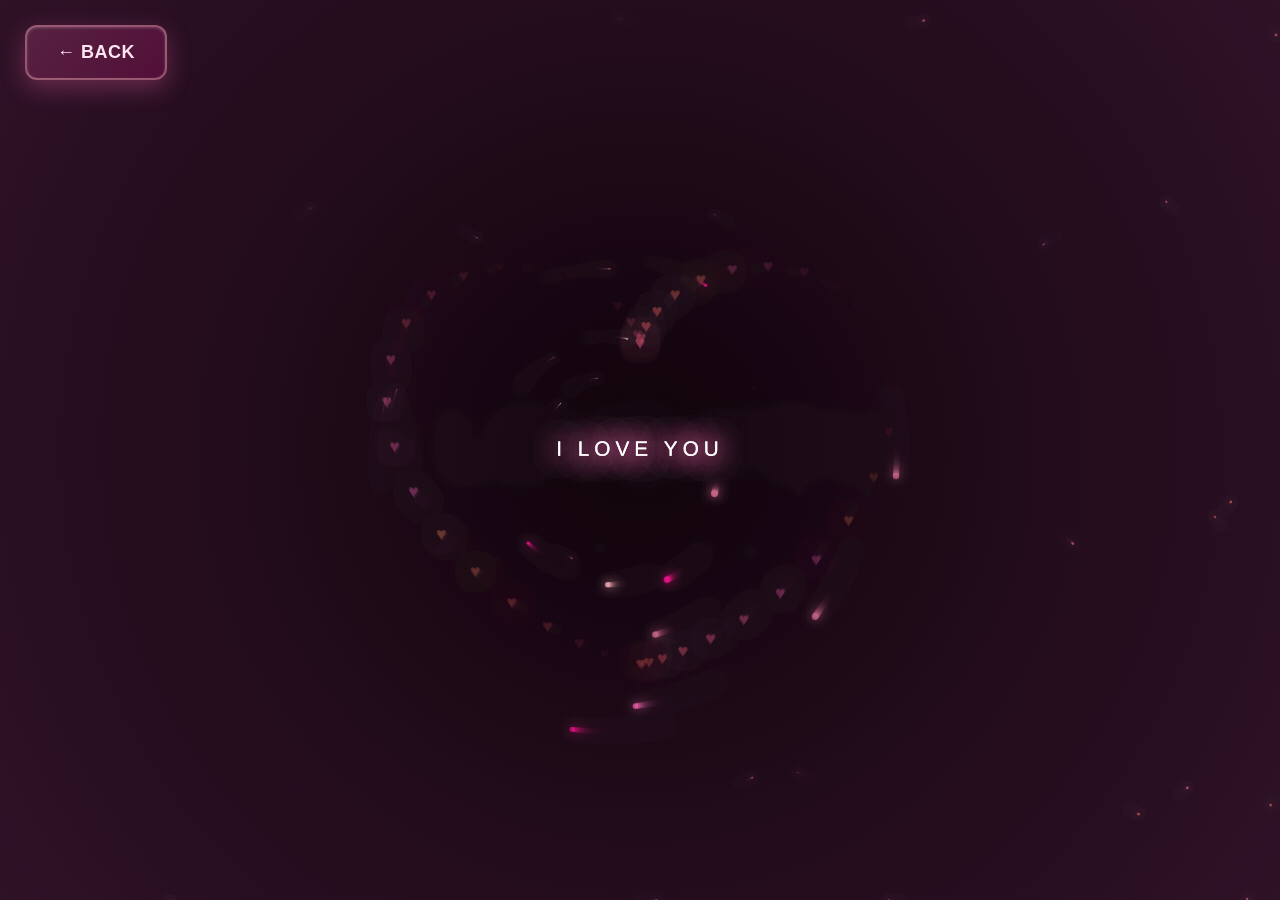
<file: heart/heart.html>
<!DOCTYPE html>
<html lang="en">
<head>
    <meta charset="UTF-8">
    <meta name="viewport" content="width=device-width, initial-scale=1.0">
    <title>to you</title>
    <link rel="stylesheet" href="heart.css">
</head>
<body>   
    <button class="back-btn" onclick="window.location.href='../index.html'">← BACK</button>
    
    <div class="canvas-container">
        <canvas id="canvas"></canvas>
        <canvas id="heartCanvas"></canvas>
    </div>
    
    <script src="heart.js"></script>
</body>
</html>
</file>
<file: heart/heart.css>
* {
    margin: 0;
    padding: 0;
    box-sizing: border-box;
}

body {
    background: linear-gradient(135deg, #0a0510 0%, #1a0a1e 25%, #2d1535 50%, #1e0a2d 75%, #0f0515 100%);
    overflow: hidden;
    height: 100vh;
    width: 100vw;
    position: relative;
}

.canvas-container {
    position: absolute;
    top: 0;
    left: 0;
    width: 100%;
    height: 100%;
    z-index: 1;
}

canvas {
    display: block;
    position: absolute;
    top: 0;
    left: 0;
    width: 100%;
    height: 100%;
}

.back-btn {
    position: fixed;
    top: 25px;
    left: 25px;
    padding: 15px 30px;
    background: linear-gradient(135deg, rgba(255, 105, 180, 0.2), rgba(255, 20, 147, 0.2));
    color: #FFE5F1;
    border: 2px solid rgba(255, 182, 193, 0.4);
    border-radius: 12px;
    font-size: 18px;
    font-weight: 600;
    cursor: pointer;
    backdrop-filter: blur(15px);
    z-index: 100;
    transition: all 0.4s cubic-bezier(0.4, 0, 0.2, 1);
    font-family: 'Segoe UI', Tahoma, Geneva, Verdana, sans-serif;
    letter-spacing: 0.5px;
    box-shadow: 
        0 8px 25px rgba(255, 105, 180, 0.3),
        inset 0 1px 3px rgba(255, 255, 255, 0.2);
}

.back-btn:hover {
    background: linear-gradient(135deg, rgba(255, 105, 180, 0.35), rgba(255, 20, 147, 0.35));
    border-color: rgba(255, 182, 193, 0.6);
    transform: translateY(-3px);
    box-shadow: 
        0 12px 35px rgba(255, 105, 180, 0.5),
        inset 0 1px 5px rgba(255, 255, 255, 0.3);
}

.back-btn:active {
    transform: translateY(-1px);
    box-shadow: 
        0 6px 20px rgba(255, 105, 180, 0.4),
        inset 0 1px 3px rgba(255, 255, 255, 0.2);
}

/* Адаптивность для мобильных */
@media (max-width: 768px) {
    .back-btn {
        top: 15px;
        left: 15px;
        padding: 12px 24px;
        font-size: 16px;
    }
}

@media (max-width: 500px) {
    .back-btn {
        top: 12px;
        left: 12px;
        padding: 10px 20px;
        font-size: 14px;
    }
}
</file>
